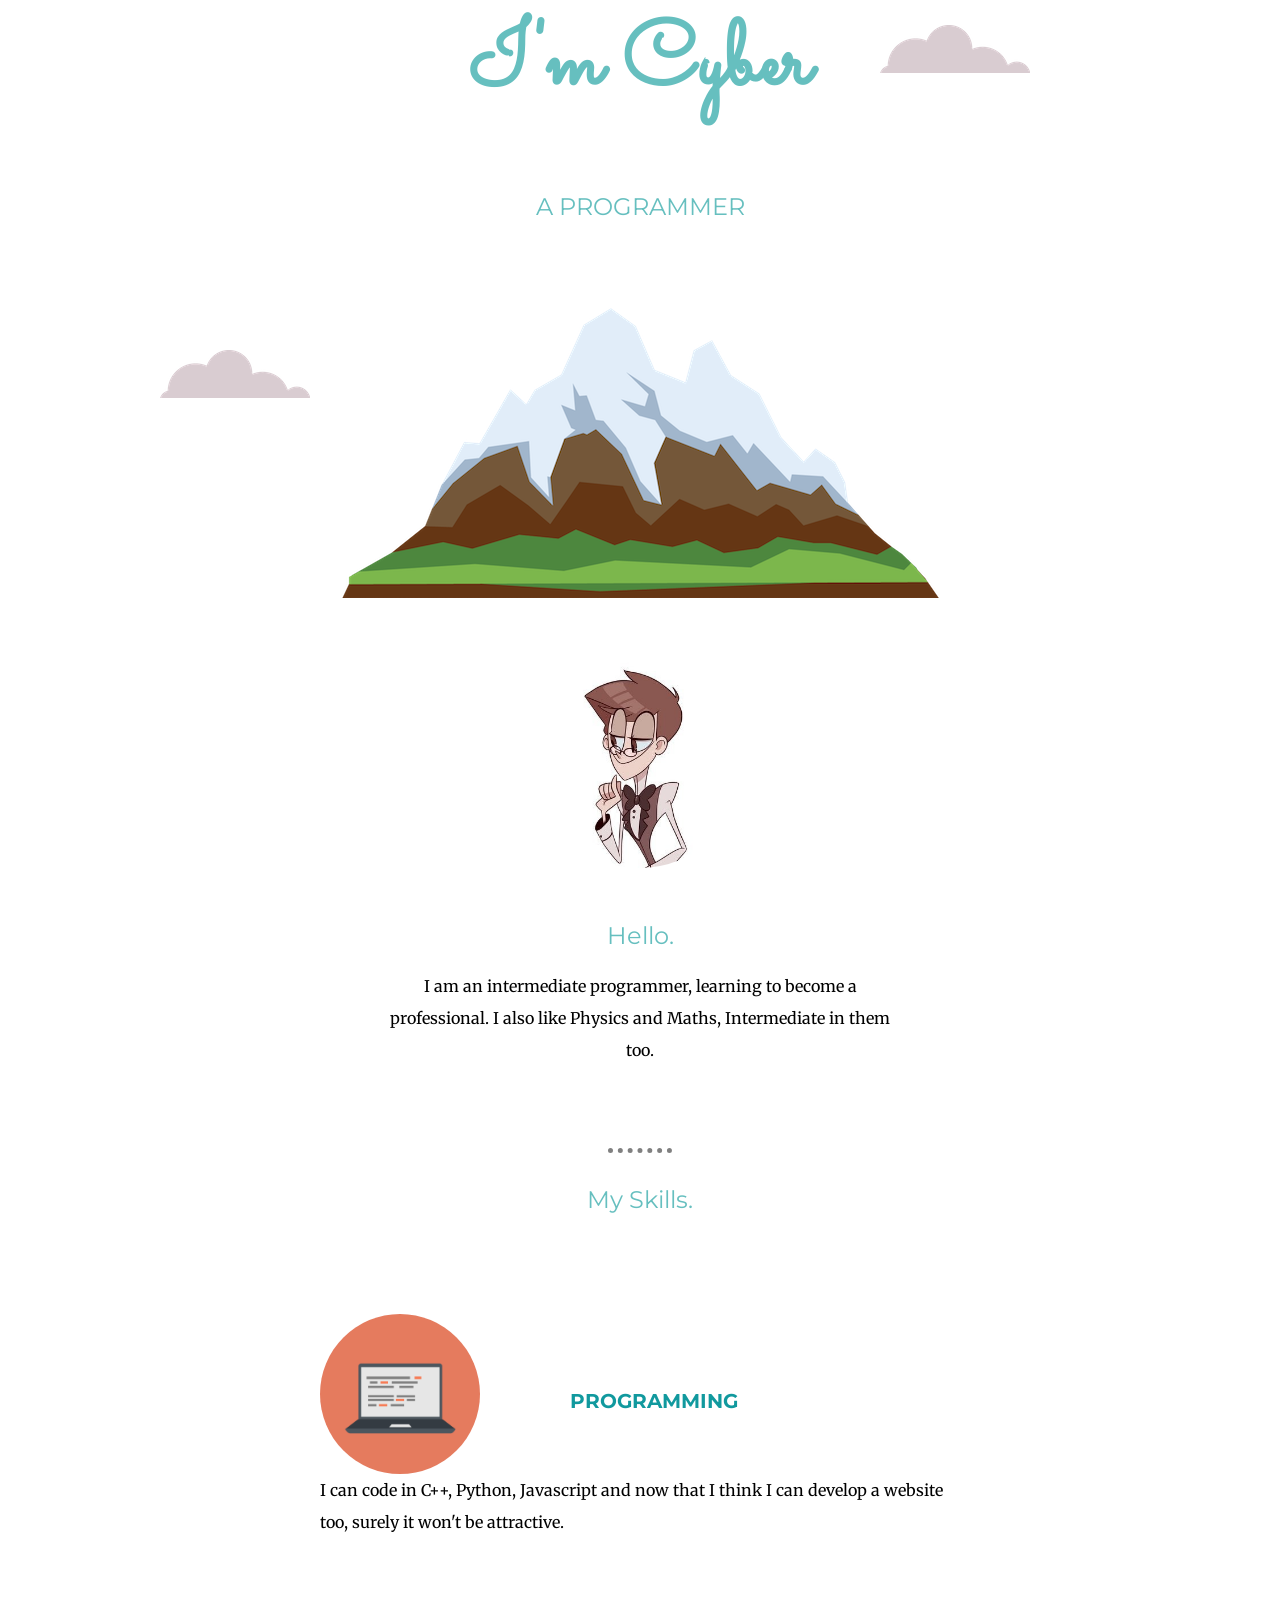
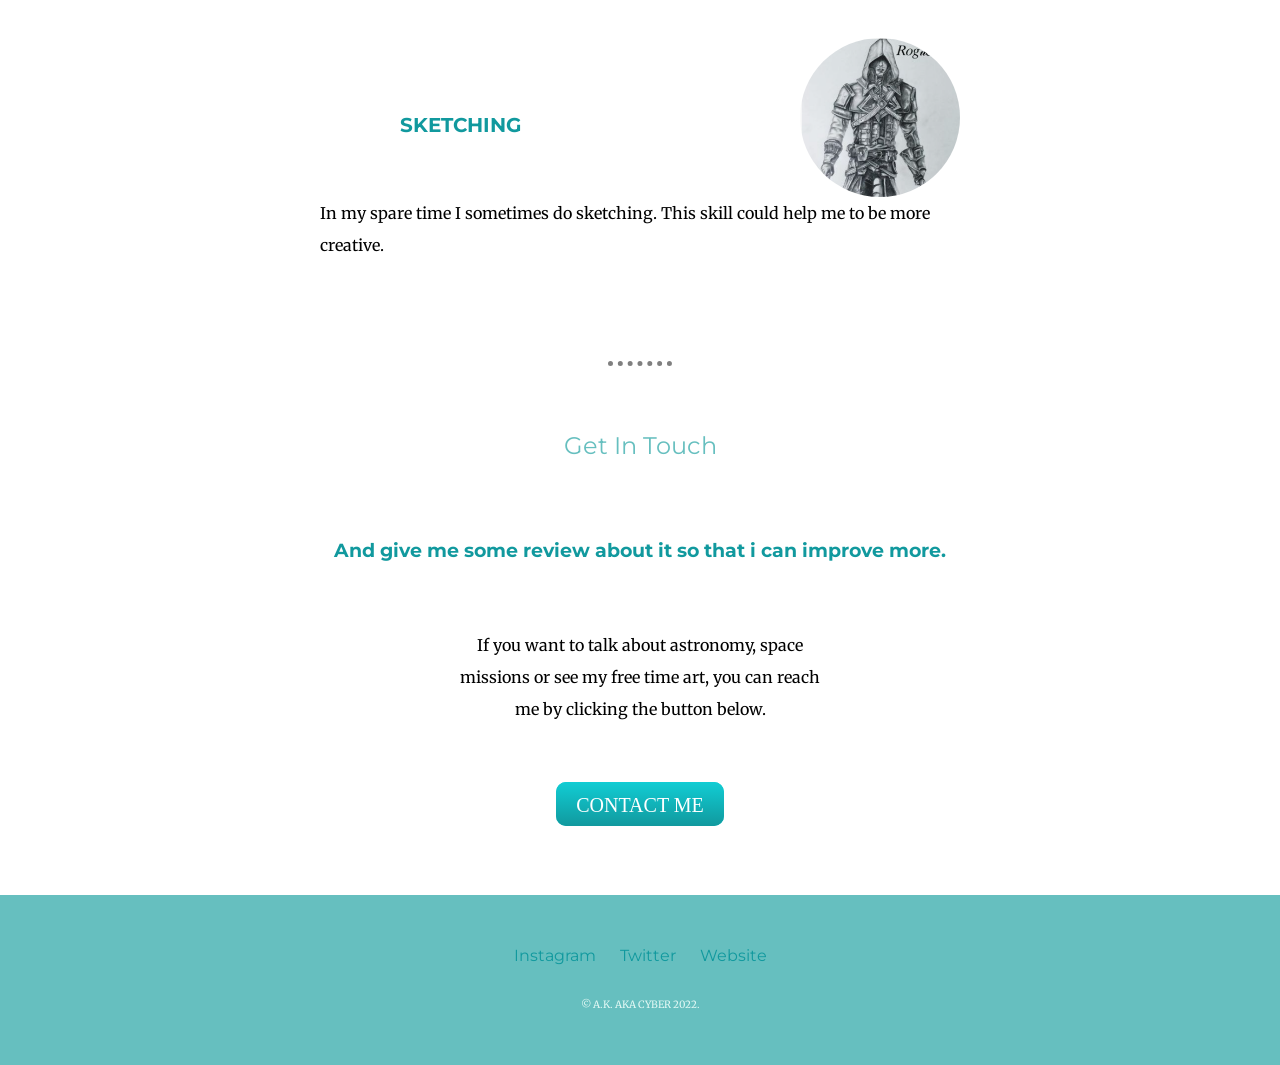
<file: main.html>
<!DOCTYPE html>
<html>
  <head>
    <meta charset="utf-8">
    <title>ABHIJEET KUMAR's Personal Site</title>
    <link rel="stylesheet" href="css/styles.css">
    <link rel="icon" href="images/favicon.ico?v=2">
    <link rel="preconnect" href="https://fonts.googleapis.com">
<link rel="preconnect" href="https://fonts.gstatic.com" crossorigin>
<link href="https://fonts.googleapis.com/css2?family=Merriweather:ital@1&family=Montserrat&family=Roboto:ital,wght@0,500;0,900;1,300;1,900&family=Sacramento&display=swap" rel="stylesheet">
  </head>

  <body>
    <div class="container">
      <img class="cloud-top" src="images/cloud.png" alt="cloud-top">
      <h1>I'm Cyber</h1>
      <h2>A PROGRAMMER</h2>
      <img class="cloud-bottom" src="images/cloud.png" alt="cloud-bottom">
      <img src="images/mountain.png" alt="mountain">
    </div>
    <div class="middle-container">
      <div class="profile">
        <img class="profile" src="images/8d6y8f81ncf51.jpg" alt="">
        <h2>Hello.</h2>
        <p class="p-3">I am an intermediate programmer, learning to become a professional. I also like Physics and Maths, Intermediate in them too.</p>
      </div>
      <hr>
      <div class="skills">
        <h2>My Skills.</h2>
        <div class="skill-row">
          <img class="skill-image" src="images/computer.png" alt="">
          <h3 class="h3-pg">PROGRAMMING</h3>
          <p class="p-1">I can code in C++, Python, Javascript and now that I think I can develop a website too, surely it won't be attractive.</p>
        </div>
        <div class="skill-row">
          <img class="skill-image-2" src="images/Capture.PNG" alt="">
          <h3 class="h3-pg-2">SKETCHING</h3>
          <p class="p-2">In my spare time I sometimes do sketching. This skill could help me to be more creative.</p>
        </div>
      </div>
      <hr>
      <div class="contact-me">
        <h2>Get In Touch</h2>
        <h3>And give me some review about it so that i can improve more.</h3>
        <p class="contact-message">If you want to talk about astronomy, space missions or see my free time art, you can reach me by clicking the button below.</p>
        <a class="btn" href="mailto: gmrspd@gmail.com">CONTACT ME</a>
      </div>
    </div>
    
    
    <div class="bottom-container">
      <a class="footer-link" href="https://www.instagram.com/__art_gallery_98/">Instagram</a>
      <a class="footer-link" href="https://twitter.com/def_coder_/">Twitter</a>
      <a class="footer-link" href="#">Website</a>
      <p class="copyright">© A.K. AKA CYBER 2022.</p>
    </div>
    

  </body>
</html>
</file>
<file: css/styles.css>
body {
    margin: 0;
    text-align: center;
    font-family: 'Merriweather', serif;
}

h1 {
    font-size: 90px;
    margin-top: 0;
    font-family: 'Sacramento', cursive;
    color: #66BFBF;

}

h2 {
    font-family: 'Montserrat', sans-serif;
    color: #66BFBF;
    font-weight: normal;
}

h3 {
    font-family: 'Montserrat', sans-serif;
    color: #11999E;
}

a {
    color: #11999E;
    text-decoration: none;
    margin: 20px 10px;
    font-family: 'Montserrat', sans-serif;;
}
a:hover {
    color: #E4F9F5;
}

hr {
    border-style: none;
    border-top: dotted 1px;
    border-width: 5px;
    width: 5%;
    border-color: grey;
    opacity: 1;
    margin: 2rem auto;
}

.profile {
    border-radius: 50%;
    width: 40%;
    margin: 30px auto;
}

.p-3 {
    padding-bottom: 50px;
}

.container-2 {
    background-color: #E4F9F5;
    position: relative;
    padding-top: 145px;
}

.cloud-bottom {
    position: absolute;
    top: 350px;
    left: 160px;
}
.cloud-top {
    position: absolute;
    top: 25px;
    right: 250px;
}

.skill-row {
    position: relative;
    width: 50%;
    margin: 100px auto;
    text-align: left;
    line-height: 2;
}

.skill-image {
    border-radius: 50%;
    width: 25%;
    float: left;
    margin-right: 30px;
}

.skill-image-2 {
    border-radius: 50%;
    width: 25%;
    float: right;
    margin-left: 30px;
}

p {
    line-height: 2;
}

.h3-pg {
    position: absolute;
    width: 200px;
    height: 50px;
    left: 250px;
    top: 47px;
    font-size: 20px;
}
.p-1 {
    clear: left;
}
.p-2 {
    clear: right;
}

.h3-pg-2 {
    position: absolute;
    text-align: center;
    width: 200px;
    height: 50px;
    left: 40px;
    top: 47px;
    font-size: 20px;
}

.contact-me {
    line-height: 4;
    margin-bottom: 50px;
}

.btn {
    background: #11cdd4;
    background-image: -webkit-linear-gradient(top, #11cdd4,  #11999e);
    background-image: -moz-linear-gradient(top, #11cdd4,  #11999e);
    background-image: -ms-linear-gradient(top, #11cdd4,  #11999e);
    background-image: -o-linear-gradient(top, #11cdd4,  #11999e);
    background-image: linear-gradient(to bottom, #11cdd4,  #11999e);
    -webkit-border-radius: 10;
    -moz-border-radius: 10;
    border-radius: 10px;
    font-family: Georgia;
    color: #ffffff;
    font-size: 20px;
    padding: 12px 20px 10px 20px;
    text-decoration: none;
}
  
.btn:hover {
    background: #30e3cb;
    background-image: -webkit-linear-gradient(top, #30e3cb, #2bc4ad);
    background-image: -moz-linear-gradient(top, #30e3cb, #2bc4ad);
    background-image: -ms-linear-gradient(top, #30e3cb, #2bc4ad);
    background-image: -o-linear-gradient(top, #30e3cb, #2bc4ad);
    background-image: linear-gradient(to bottom, #30e3cb, #2bc4ad);
    text-decoration: none;
}

.bottom-container {
    background-color: #66bfbf;
    margin: 0;
    padding: 50px 0 20px;
}

.contact-message {
    width: 30%;
    margin: 40px auto;
}

.copyright {
    color: #E4F9F5;
    font-size: 10px;
    padding: 20px 0;
}

.name {
    font-family: 'Lobster', sans-serif;
    font-weight: 400;
}

.color-font {
    color: grey;
    font-size: 3rem;
}

.btn-2 {
    background: #11cdd4;
    background-image: -webkit-linear-gradient(top, #11cdd4,  #11999e);
    background-image: -moz-linear-gradient(top, #11cdd4,  #11999e);
    background-image: -ms-linear-gradient(top, #11cdd4,  #11999e);
    background-image: -o-linear-gradient(top, #11cdd4,  #11999e);
    background-image: linear-gradient(to bottom, #11cdd4,  #11999e);
    -webkit-border-radius: 10;
    -moz-border-radius: 10;
    border-radius: 10px;
    font-family: Georgia;
    color: #ffffff;
    font-size: 20px;
    padding: 12px 20px 10px 20px;
    text-decoration: none;
}
  
.btn-2:hover {
    background: #30e3cb;
    background-image: -webkit-linear-gradient(top, #30e3cb, #2bc4ad);
    background-image: -moz-linear-gradient(top, #30e3cb, #2bc4ad);
    background-image: -ms-linear-gradient(top, #30e3cb, #2bc4ad);
    background-image: -o-linear-gradient(top, #30e3cb, #2bc4ad);
    background-image: linear-gradient(to bottom, #30e3cb, #2bc4ad);
    text-decoration: none;
}
</file>
